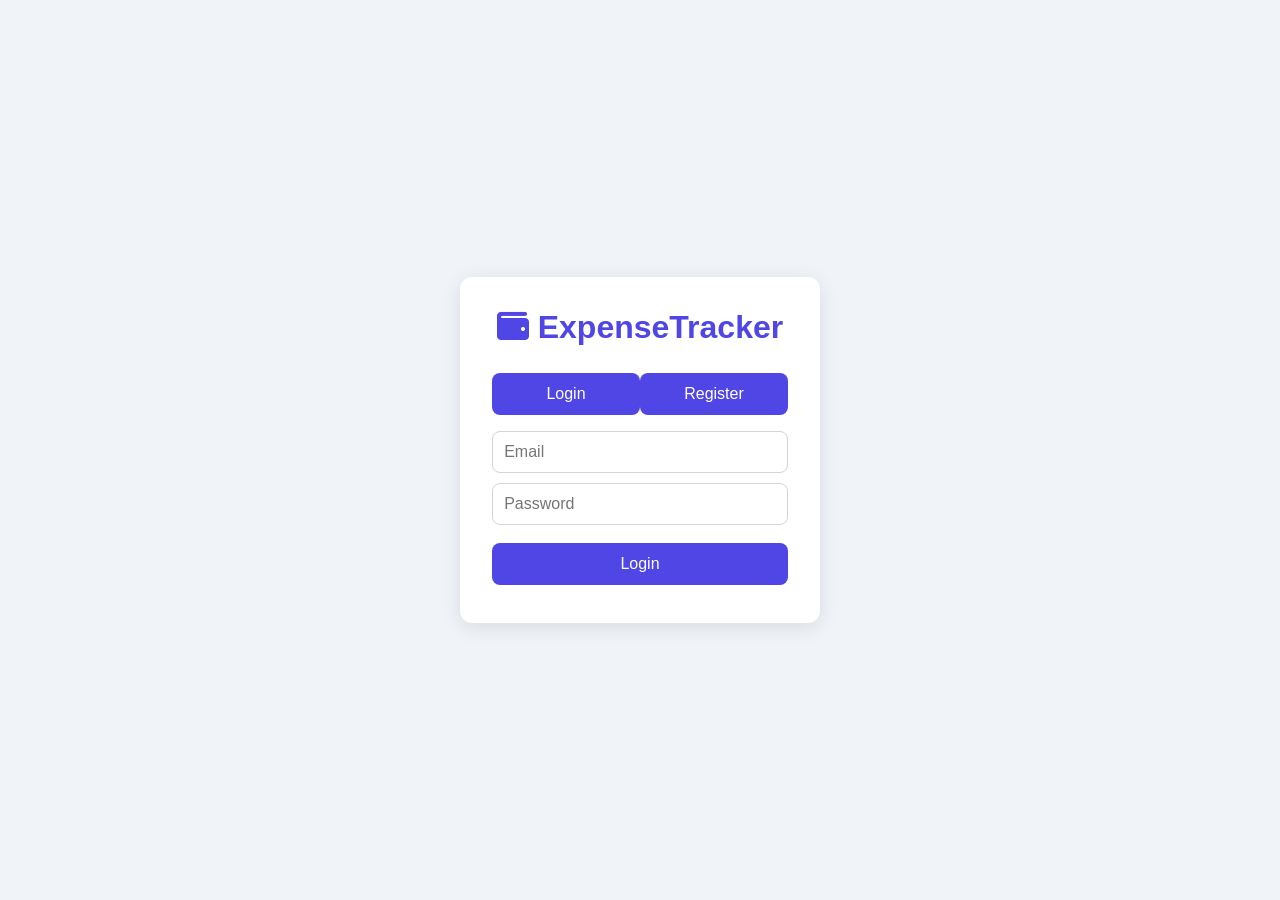
<file: PROJECTS/06_PROJECT/frontend/index.html>
<!DOCTYPE html>
<html lang="en">
<head>
  <meta charset="UTF-8" />
  <meta name="viewport" content="width=device-width, initial-scale=1.0"/>
  <title>Expense Tracker — Login</title>
  <link rel="stylesheet" href="css/style.css"/>
  <link rel="stylesheet"
        href="https://cdnjs.cloudflare.com/ajax/libs/font-awesome/6.5.2/css/all.min.css"/>
</head>
<body class="auth-page">
  <div class="auth-card">
    <h1><i class="fa-solid fa-wallet"></i> ExpenseTracker</h1>

    <div id="tab-switch">
      <button class="tab active" onclick="showTab('login')">Login</button>
      <button class="tab"        onclick="showTab('register')">Register</button>
    </div>

    <!-- Login Form -->
    <div id="login-section">
      <input id="login-email"    type="email"    placeholder="Email"/>
      <input id="login-password" type="password" placeholder="Password"/>
      <button onclick="login()">Login</button>
      <p id="login-error" class="error"></p>
    </div>

    <!-- Register Form -->
    <div id="register-section" hidden>
      <input id="reg-name"     type="text"     placeholder="Full Name"/>
      <input id="reg-email"    type="email"    placeholder="Email"/>
      <input id="reg-password" type="password" placeholder="Password"/>
      <button onclick="register()">Register</button>
      <p id="reg-error" class="error"></p>
    </div>
  </div>
  <script src="js/auth.js"></script>
</body>
</html>
</file>
<file: PROJECTS/06_PROJECT/frontend/css/style.css>
* { box-sizing: border-box; margin: 0; padding: 0; }
body { font-family: 'Segoe UI', sans-serif; background: #f0f4f8; color: #333; }

/* ── Auth Page ── */
.auth-page { display:flex; justify-content:center; align-items:center; min-height:100vh; }
.auth-card  { background:#fff; padding:2rem; border-radius:12px;
              box-shadow:0 4px 20px rgba(0,0,0,.1); width:360px; }
.auth-card h1 { text-align:center; margin-bottom:1.2rem; color:#4f46e5; }
.auth-card input { display:block; width:100%; padding:.7rem; margin:.6rem 0;
                   border:1px solid #d1d5db; border-radius:8px; font-size:1rem; }
.auth-card button { width:100%; padding:.75rem; background:#4f46e5; color:#fff;
                    border:none; border-radius:8px; font-size:1rem; cursor:pointer;
                    margin-top:.5rem; }
.auth-card button:hover { background:#4338ca; }
#tab-switch { display:flex; margin-bottom:1rem; }
.tab { flex:1; padding:.6rem; border:none; background:#e0e7ff; cursor:pointer; font-size:.95rem; }
.tab.active { background:#4f46e5; color:#fff; }
.error { color:#ef4444; font-size:.85rem; margin-top:.4rem; }

/* ── Dashboard ── */
header { display:flex; justify-content:space-between; align-items:center;
         background:#4f46e5; color:#fff; padding:1rem 2rem; }
header h2 { font-size:1.3rem; }
.btn-logout { background:#fff; color:#4f46e5; border:none; padding:.45rem .9rem;
              border-radius:6px; cursor:pointer; font-weight:600; }
main { max-width:1100px; margin:2rem auto; padding:0 1rem; }

/* Summary cards */
.cards { display:grid; grid-template-columns:repeat(3,1fr); gap:1rem; margin-bottom:1.5rem; }
.card  { background:#fff; padding:1.2rem; border-radius:10px;
         box-shadow:0 2px 8px rgba(0,0,0,.08); text-align:center; }
.card p { font-size:.85rem; color:#6b7280; }
.card h3 { font-size:1.6rem; color:#4f46e5; margin-top:.3rem; }

/* Form */
.form-section { background:#fff; padding:1.5rem; border-radius:10px;
                box-shadow:0 2px 8px rgba(0,0,0,.08); margin-bottom:1.5rem; }
.form-section h3 { margin-bottom:1rem; color:#374151; }
.form-grid { display:grid; grid-template-columns:1fr 1fr 1fr 1fr; gap:.75rem; }
.form-grid .span2 { grid-column:span 2; }
.form-grid input, .form-grid select {
    padding:.65rem; border:1px solid #d1d5db; border-radius:8px; font-size:.95rem; }
.form-grid button { padding:.7rem; background:#10b981; color:#fff; border:none;
                    border-radius:8px; font-size:1rem; cursor:pointer; }
.form-grid button:hover { background:#059669; }

/* Filters */
.filters { display:flex; gap:.75rem; margin-bottom:1rem; }
.filters select, .filters input { padding:.55rem; border:1px solid #d1d5db;
                                   border-radius:8px; font-size:.9rem; }

/* Table */
table { width:100%; border-collapse:collapse; background:#fff;
        border-radius:10px; overflow:hidden; box-shadow:0 2px 8px rgba(0,0,0,.08); }
th { background:#4f46e5; color:#fff; padding:.75rem 1rem; text-align:left; font-size:.9rem; }
td { padding:.7rem 1rem; border-bottom:1px solid #f3f4f6; font-size:.9rem; }
tr:hover td { background:#f9fafb; }
.btn-edit   { background:#f59e0b; color:#fff; border:none; padding:.3rem .7rem;
              border-radius:5px; cursor:pointer; margin-right:.3rem; }
.btn-delete { background:#ef4444; color:#fff; border:none; padding:.3rem .7rem;
              border-radius:5px; cursor:pointer; }

/* Charts */
.charts { display:grid; grid-template-columns:1fr 1fr; gap:1.5rem; margin-top:1.5rem; }
.charts > div { background:#fff; padding:1rem; border-radius:10px;
                box-shadow:0 2px 8px rgba(0,0,0,.08); }
canvas { max-height:300px; }
</file>
